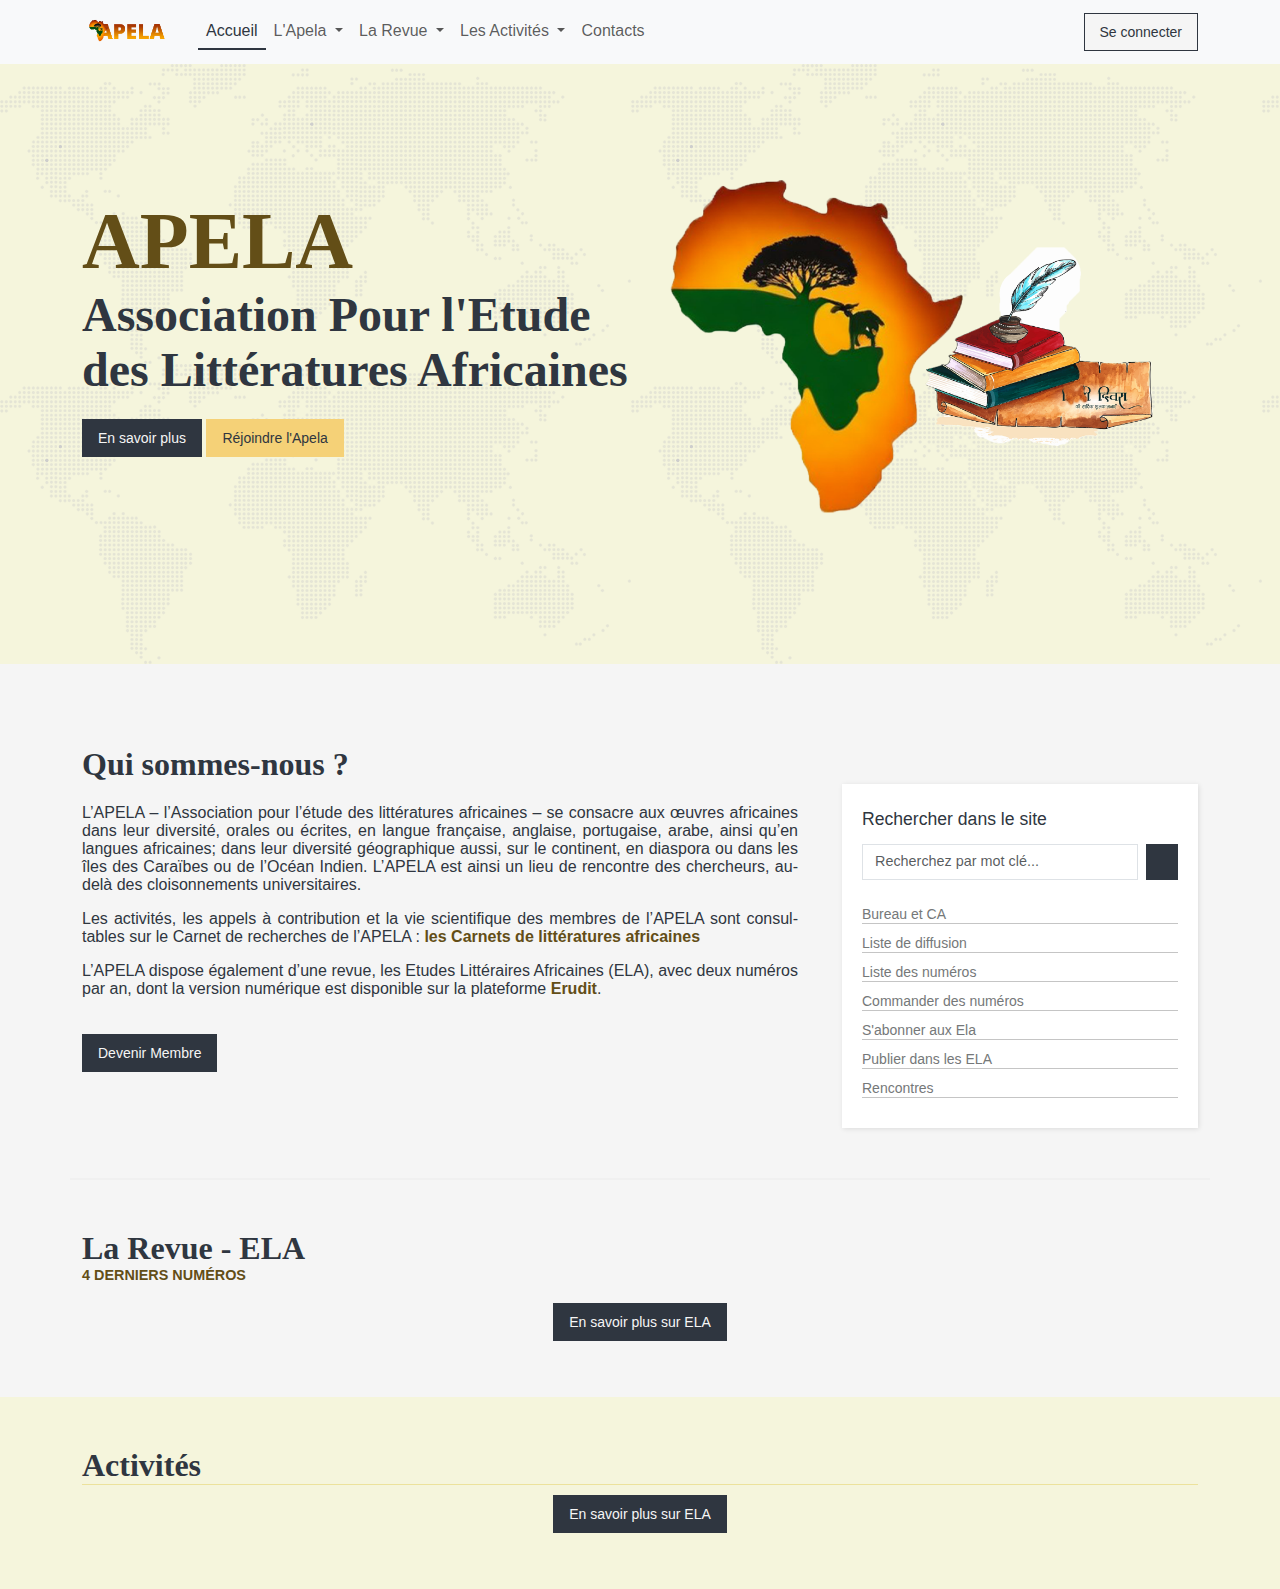
<file: index.html>
<!DOCTYPE html>
<html lang="fr">

<head>
    <meta charset="UTF-8">
    <meta name="viewport" content="width=device-width, initial-scale=1.0">
    <title>APELA - Association pour l'étude des littératures africaines</title>
    <link rel="stylesheet" href="assets/css/style.css">
    <link rel="stylesheet" href="https://unicons.iconscout.com/release/v4.0.0/css/line.css" />
    <link rel="stylesheet" href="assets/css/bootstrap.css">
    <link rel="stylesheet" href="assets/css/icomoon.css">
    <link rel="stylesheet" href="assets/css/owl.carousel.css">
    <link rel="stylesheet" href="assets/css/owl.theme.default.css">
</head>

<body>
    <header>
        <nav class="navbar navbar-expand-lg navbar-light bg-light">
            <div class="container">
                <a class="navbar-brand" href="#"><img src="assets/img/logo.png" alt="" width="100"></a>
                <button class="navbar-toggler" type="button" data-bs-toggle="collapse"
                    data-bs-target="#navbarSupportedContent" aria-controls="navbarSupportedContent"
                    aria-expanded="false" aria-label="Toggle navigation" onclick="myFunction(this)">
                    <!-- <span class="navbar-toggler-icon"></span> -->
                    <span class="icon navbar-toggler-icon">
                        <i class="bar1 al"></i>
                        <i class="bar2 al"></i>
                        <i class="bar3 al"></i>
                    </span>
                    <span class="menu">Menu</span>
                </button>
                <div class="collapse navbar-collapse" id="navbarSupportedContent">
                    <ul class="navbar-nav me-auto mb-2 mb-lg-0">
                        <li class="nav-item">
                            <a class="nav-link active" aria-current="page" href="#">Accueil</a>
                        </li>
                        <li class="nav-item dropdown">
                            <a class="nav-link dropdown-toggle" href="#" id="navbarDropdown" role="button"
                                data-bs-toggle="dropdown" aria-expanded="false">
                                L'Apela
                            </a>
                            <ul class="dropdown-menu" aria-labelledby="navbarDropdown">
                                <li><a class="dropdown-item" href="#">Bureau et CA</a></li>
                                <li><a class="dropdown-item" href="#">Adhésions</a></li>
                                <li><a class="dropdown-item" href="#">Liste de diffusion</a></li>
                                <!-- <li>
                                    <hr class="dropdown-divider">
                                </li>
                                <li><a class="dropdown-item" href="#">Something else here</a></li> -->
                            </ul>
                        </li>
                        <li class="nav-item dropdown">
                            <a class="nav-link dropdown-toggle" href="#" id="navbarDropdown" role="button"
                                data-bs-toggle="dropdown" aria-expanded="false">
                                La Revue
                            </a>
                            <ul class="dropdown-menu" aria-labelledby="navbarDropdown">
                                <li><a class="dropdown-item" href="#">L'équipe de Rédaction</a></li>
                                <li><a class="dropdown-item" href="#">Liste des numéros</a></li>
                                <li><a class="dropdown-item" href="#">Commander des numéros</a></li>
                                <li><a class="dropdown-item" href="#">S'abonner aux ELA</a></li>
                                <li><a class="dropdown-item" href="#">Publier dans les ELA</a></li>
                                <li><a class="dropdown-item" href="#">Envoyer un ouvrage</a></li>
                                <!-- <li>
                                    <hr class="dropdown-divider">
                                </li>
                                <li><a class="dropdown-item" href="#">Something else here</a></li> -->
                            </ul>
                        </li>
                        <li class="nav-item dropdown">
                            <a class="nav-link dropdown-toggle" href="#" id="navbarDropdown" role="button"
                                data-bs-toggle="dropdown" aria-expanded="false">
                                Les Activités
                            </a>
                            <ul class="dropdown-menu" aria-labelledby="navbarDropdown">
                                <li><a class="dropdown-item" href="#">Actualités</a></li>
                                <li><a class="dropdown-item" href="#">Publications</a></li>
                                <li><a class="dropdown-item" href="#">Rencontres</a></li>
                            </ul>
                        </li>
                        <li class="nav-item">
                            <a class="nav-link" aria-current="page" href="#">Contacts</a>
                        </li>

                    </ul>
                    <div class="d-flex">
                        <a href="" class="bouton bouton-default uil uil-user"> Se connecter</a>
                    </div>
                    <!-- <form class="d-flex">
                        <input class="form-control me-2" type="search" placeholder="Rechercher" aria-label="Search">
                        <button class="bouton bouton-primary" type="submit">OK</button>
                    </form> -->
                </div>
            </div>
        </nav>
        <section class="banner">
            <div class="container">
                <div class="row">
                    <div class="col-md-6">
                        <div class="banner__description">
                            <h1><span>APELA</span><br>Association Pour l'Etude des Littératures Africaines</h1>
                            <a href="#" class="bouton bouton-primary">En savoir plus</a>
                            <a href="#" class="bouton bouton-secondary">Réjoindre l'Apela</a>
                        </div>
                    </div>
                    <div class="col-md-6">
                        <div class="banner__image">
                            <img src="assets/img/banner.png" alt="Des livres et une plumes" width="500px">
                        </div>
                    </div>
                </div>
            </div>
        </section>
    </header>
    <main class="">
        <section class="apropos container">
            <div class="row">
                <div class="col-md-8">
                    <div class="apropos__description">
                        <h1>Qui sommes-nous ?</h1>
                        <p>L’APELA – l’Association pour l’étude des littératures africaines – se consacre aux œuvres
                            africaines
                            dans leur diversité, orales ou écrites, en langue française, anglaise, portugaise, arabe,
                            ainsi
                            qu’en langues africaines; dans leur diversité géographique aussi, sur le continent, en
                            diaspora ou
                            dans les îles des Caraïbes ou de l’Océan Indien. L’APELA est ainsi un lieu de rencontre des
                            chercheurs, au-delà des cloisonnements universitaires.</p>
                        <p>Les activités, les appels à contribution et la vie scientifique des membres de l’APELA sont
                            consultables sur le Carnet de recherches de l’APELA : <a href="https://apela.hypotheses.org"
                                class="interno">les Carnets de littératures africaines</a>
                        </p>
                        <p>L’APELA dispose également d’une revue, les Etudes Littéraires Africaines (ELA), avec deux
                            numéros par an, dont la version numérique est disponible sur la plateforme <a
                                href="https://erudit.org" class="interno">Erudit</a>.</p>
                        <p><a href="" class="bouton bouton-primary">Devenir Membre</a></p>

                    </div>
                </div>
                <div class="col-md-4">
                    <div class="apropos__navigation">
                        <h2>Rechercher dans le site</h2>
                        <form class="d-flex">
                            <input class="form-control me-2" type="search" placeholder="Recherchez par mot clé..." aria-label="Search">
                            <button class="bouton bouton-primary uil uil-search" type="submit"></button>
                        </form>
                        <div class="apropos__navigation--description">
                            <div class="flex">
                                <a class="" data-bs-toggle="collapse" href="#bureau" role="button" aria-expanded="false"
                                    aria-controls="bureau">
                                    Bureau et CA
                                </a>
                            </div>
                            <div class="collapse" id="bureau">
                                <div class="card card-body">
                                    Les informations sur nos bureaux et CA.
                                </div>
                            </div>
                        </div>
                        <div class="apropos__navigation--description">
                            <div class="flex">
                                <a class="" data-bs-toggle="collapse" href="#diffusion" role="button"
                                    aria-expanded="false" aria-controls="diffusion">
                                    Liste de diffusion
                                </a>
                            </div>
                            <div class="collapse" id="diffusion">
                                <div class="card card-body">
                                    Les informations sur nos bureaux et CA.
                                </div>
                            </div>
                        </div>
                        <div class="apropos__navigation--description">
                            <div class="flex">
                                <a class="" data-bs-toggle="collapse" href="#numeros" role="button"
                                    aria-expanded="false" aria-controls="numeros">
                                    Liste des numéros
                                </a>
                            </div>
                            <div class="collapse" id="numeros">
                                <div class="card card-body">
                                    Les informations sur nos bureaux et CA.
                                </div>
                            </div>
                        </div>
                        <div class="apropos__navigation--description">
                            <div class="flex">
                                <a class="" data-bs-toggle="collapse" href="#commande" role="button"
                                    aria-expanded="false" aria-controls="commande">
                                    Commander des numéros
                                </a>
                            </div>
                            <div class="collapse" id="commande">
                                <div class="card card-body">
                                    Les informations sur nos bureaux et CA.
                                </div>
                            </div>
                        </div>
                        <div class="apropos__navigation--description">
                            <div class="flex">
                                <a class="" data-bs-toggle="collapse" href="#ela" role="button" aria-expanded="false"
                                    aria-controls="ela">
                                    S'abonner aux Ela
                                </a>
                            </div>
                            <div class="collapse" id="ela">
                                <div class="card card-body">
                                    Les informations sur nos bureaux et CA.
                                </div>
                            </div>
                        </div>
                        <div class="apropos__navigation--description">
                            <div class="flex">
                                <a class="" data-bs-toggle="collapse" href="#publier" role="button"
                                    aria-expanded="false" aria-controls="ela">
                                    Publier dans les ELA
                                </a>
                            </div>
                            <div class="collapse" id="publier">
                                <div class="card card-body">
                                    Les informations sur nos bureaux et CA.
                                </div>
                            </div>
                        </div>
                        <div class="apropos__navigation--description">
                            <div class="flex">
                                <a class="" data-bs-toggle="collapse" href="#rencontres" role="button"
                                    aria-expanded="false" aria-controls="Rencontres">
                                    Rencontres
                                </a>
                            </div>
                            <div class="collapse" id="rencontres">
                                <div class="card card-body">
                                    Les informations sur nos bureaux et CA.
                                </div>
                            </div>
                        </div>
                    </div>
                </div>
            </div>
        </section>
        <section class="actus">
            <div class="container">
                <h1>La Revue - ELA</h1>
                <span>4 Derniers Numéros</span>
                <div class="owl-carousel owl-theme" id="actus-carousel">
                    <div class="item">
                      <div class="imago">
                        <img src="assets/img/numero_56.jpg" alt="Relire Senghor image">
                      </div>
                      <div class="corps__titre">
          
                        <h2><a href="">Relire Senghor</a></h2>
                        <span><a href="">Numéro 56, Décembre 2023</a></span>
                      </div>
                    </div>
                    <div class="item">
                        <div class="imago">
                          <img src="assets/img/numero_55.jpg" alt="Revue couverture">
                        </div>
                        <div class="corps__titre">
            
                          <h2><a href="">Ecopoétique des profonds</a></h2>
                          <span><a href="">Numéro 55, 2023</a></span>
                        </div>
                      </div>
                      <div class="item">
                        <div class="imago">
                          <img src="assets/img/numero_54.jpg" alt="Revue Couverture">
                        </div>
                        <div class="corps__titre">
            
                          <h2><a href="">Futurs Africains : Utopies et dystopies</a></h2>
                          <span><a href="">Numéro 54, 2022</a></span>
                        </div>
                      </div>
                      <div class="item">
                        <div class="imago">
                          <img src="assets/img/numero_53.jpg" alt="Revue couverture">
                        </div>
                        <div class="corps__titre">
            
                          <h2><a href="">Approches pluridisciplinaires et postcoloniales de la traduction en Afrique</a></h2>
                          <span><a href="">Numéro 53, 2022</a></span>
                        </div>
                      </div>
                  </div>
                  <p class="text-center"><a href="" class="bouton bouton-primary">En savoir plus sur ELA</a></p>
            </div>
        </section>
        <section class="activites">
            <div class="container">
                <h1>Activités</h1>
                <div class="">

                </div>
                <div class="owl-carousel owl-theme" id="activites-carousel">
                    <div class="item">
                      <div class="imago">
                        <img src="assets/img/numero_56.jpg" alt="Relire Senghor image">
                      </div>
                      <div class="corps__titre">
          
                        <h2><a href="">Relire Senghor</a></h2>
                        <span><a href="">Numéro 56, Décembre 2023</a></span>
                      </div>
                    </div>
                </div>
                    
                  <p class="text-center"><a href="" class="bouton bouton-primary">En savoir plus sur ELA</a></p>
            </div>
        </section>
    </main>
    <footer>

    </footer>
    <script src="https://code.jquery.com/jquery-3.7.1.min.js"
    integrity="sha256-/JqT3SQfawRcv/BIHPThkBvs0OEvtFFmqPF/lYI/Cxo=" crossorigin="anonymous"></script>
    <script src="https://cdn.jsdelivr.net/npm/bootstrap@5.0.2/dist/js/bootstrap.bundle.min.js"
        integrity="sha384-MrcW6ZMFYlzcLA8Nl+NtUVF0sA7MsXsP1UyJoMp4YLEuNSfAP+JcXn/tWtIaxVXM"
        crossorigin="anonymous"></script>
        
        <script src="assets/js/script.js"></script>
    <script src="assets/js/owl.carousel.js"></script>
    <script src="assets/js/owl-me.js">
        //Carousel

    </script>
</body>

</html>
</file>
<file: assets/css/style.css>
:root{
     --marron: #634e17;
    --secondary : #f5d177;
    --white-color : #f5f5f5;
    --dark-color : #2f3640;
    --primary: #2f3640;
    --metal-color : #757879;
    --padding--100 : 100px;
 }

@import url('https://fonts.googleapis.com/css2?family=Open+Sans:ital,wght@0,300..800;1,300..800&family=Playfair+Display:ital,wght@0,400..900;1,400..900&display=swap');

* {
  font-family: "Open Sans", sans-serif;
  color: var(--dark-color);
  /* font-optical-sizing: auto;
  font-weight: 400;
  font-style: normal;
  font-variation-settings: "wdth" 100, "wght" 400; */
}
body {
  background: var(--white-color);
  margin: 0;
}
/* .container{
    max-width: 1200px;
    padding: auto;
} */

h1,
h2,
h3 {
  font-family: "Playfair Display", serif;
  /* font-optical-sizing: auto;
  font-weight : 800; */
  /* font-style: normal; */
  color: var(--dark-color);
}
a {
    text-decoration: none;
}

.bouton {
    padding: 10px 15px;
    font-size: 14px;
}
.bouton-primary {
    background: var(--primary);
    color: var(--white-color);
    transition: all 0.3s ease;
    border: 1px solid var(--dark-color);
}
.bouton-primary:hover, .bouton-primary:focus {
  background: var(--white-color);
  color: var(--dark-color);
  border: 1px solid var(--dark-color);
}
.bouton-secondary {
    background: var(--secondary);
    color: var(--dark-color);
    transition: all 0.3s ease;
    border: 1px solid var(--secondary);

}
.bouton-secondary:hover, .bouton-secondary:focus {
  background: var(--white-color);
  color: var(--dark-color);
  border: 1px solid var(--dark-color);
}
.bouton-default {
    background: var(--white-color);
    color: var(--dark-color);
    transition: all 0.3s ease;
    border: 1px solid var(--dark-color);
  transition: all 0.3s ease;

}
.bouton-default:hover, .bouton-default:focus {
    background: var(--dark-color);
    color: var(--white-color);
  
}

/* Navbar */
.navbar .bar1, .navbar .bar2, .navbar .bar3{
    width: 22px;
    height: 2px;
    background-color: var(--primary);
    transition: 0.4s;
    display: block;
    position: relative;
  }
  .navbar .bar1{
    margin: 3px 0;
  }
  .navbar .bar2{
    margin: 4px 0;
  }
  .navbar .bar3{
    margin: 0px 0px 0px 0px;
  }
  .navbar .change .bar1 {
    -webkit-transform: rotate(42deg) translate(-2px, 6px);
    transform: rotate(-42deg) translate(-2px, 6px);
  }
  .navbar .change .bar2 {
    opacity: 0;
  }
  .navbar .change .bar3 {
    -webkit-transform: rotate(46deg) translate(-4px, -8px);
    transform: rotate(46deg) translate(-4px, -8px);
  }
  .navbar .menu{
    display: inline-block;
    /* position: static; */
    font-size: 0.9rem !important;
    color: var(--primary);
  }
  .navbar-toggler {
    padding: var(--bs-navbar-toggler-padding-y) var(--bs-navbar-toggler-padding-x);
    font-size: var(--bs-navbar-toggler-font-size);
    line-height: 1;
    color: var(--dark-color) !important;
    background-color: transparent;
    border: 1px solid var(--primary);
    border-radius: 0;
    transition: var(--bs-navbar-toggler-transition);
  }
  .navbar-toggler:focus {
    text-decoration: none;
    outline: 0;
    /* box-shadow: 0 0 0 var(--bs-navbar-toggler-focus-width); */
  }
  .navbar-toggler-icon {
    display: inline-block;
    width: 1.5em;
    height: 1.5em;
    vertical-align: middle;
    padding-top: 5px;
    /* background-image: var(--bs-navbar-toggler-icon-bg);
    background-repeat: no-repeat;
    background-position: center;
    background-size: 100%; */
  }
.dropdown-menu{
    background-color: rgb(248, 249, 250) !important;
    border-radius: 0 !important;
    color: var(--dark-color);
    border-color: rgb(235, 235, 235) !important;
    border-top: 0 !important;
}
@media screen and (max-width : 768px) {
    .dropdown-menu{
        border: 0 !important;
    }
}
.dropdown-item{
    border-bottom: 1px solid rgb(235, 235, 235) !important;
}
.nav-item .active {
    color: var(--primary) !important;
    font-weight: 500;
    border-bottom: var(--primary) 2px solid;
}


.navbar .form-control{
    border-radius: 0 !important;
    font-size: 0.9rem;
}
.navbar .form-control:focus{
    border-radius: 0 !important;
    border: 1px solid var(--primary) !important;
    box-shadow: none !important;
}
  /* Banner */
.banner {
    height: 600px;
    align-items: center; 
    padding: 100px 20px !important;
    color: var(--white-color);
    text-align: left;
    background-color: beige;
    background-image: url('../img/bg-banner.png');
}
@media screen and (max-width : 767px) {
    .banner{
        height: auto;
        justify-content: center;
        padding: auto;
    }
    .banner__image img{
        display: none;
    }
}
.banner__image img{
  width: 100%;
}

.banner .banner__description h1 {
    font-size: 3rem;
    font-weight: 800;
    color: var(--primary);
}
.banner .banner__description span {
    font-family: "Playfair Display", serif;
    font-size: 5rem;
    font-weight: 900;
    color: var(--marron);
}

.banner .banner__image img {
    height: auto;

}

/* Section Apropos */
.apropos{
    padding: 50px 20px;
    border-bottom: 2px solid rgb(240, 240, 240);
}
.apropos h1{
    font-size: 2rem;
}
.apropos p{
    text-align: justify;
    hyphens: auto;
}
.apropos .apropos__description{
    padding-right: 20px;
    padding-top: 10px;
}
@media screen and (max-width : 567px) {
    .apropos .apropos__description{
        padding-right: 0;
    }
}
.apropos .apropos__description .interno{
  font-weight: 600;
  color: var(--marron);
}
.apropos .apropos__description .bouton-primary{
  display: inline-block;
  /* color: var(--white-color); */
  margin-top: 20px;
}
.apropos .apropos__navigation{
    background-color: #fff;
    box-shadow: 1px 1px 5px rgba(0, 0, 0, 0.1);
    padding: 10px 20px 20px 20px;
    margin-top: 70px;
}
.apropos .apropos__navigation h2{
    font-size: 1.1rem;
    color: var(--primary);
    font-family: "open sans", sans-serif;
    /* text-transform: uppercase; */
    border-bottom: 2px;
    font-weight: 500;
}
.apropos .apropos__navigation form{
    /* border-bottom: #e7e7e7 2px solid; */
    padding-bottom: 15px;
}
.form-control{
  border-radius: 0 !important;
  font-size: 0.9rem !important;
  color: var(--dark-color) !important;
}
.form-control:focus{
  border-radius: 0 !important;
  border: 1px solid var(--primary) !important;
  box-shadow: none !important;
}
.apropos .apropos__navigation .flex{
    margin: 10px 0;
    border-bottom: 1px solid rgb(197, 197, 197) !important;
}
.apropos .apropos__navigation .flex a , .apropos .apropos__navigation .flex i{
  color: var(--metal-color) !important;
  /* font-weight: 600; */
  transition: all 0.3s ease !important ;
  font-size: 14px !important;
}
.apropos .apropos__navigation .flex i{
  font-size: 1.3rem;
  font-weight: bold;
}

.apropos .apropos__navigation .flex a:hover{
  color: var(--marron) !important;
  /* font-weight: 600; */
}
.apropos__navigation .card{
  border-radius: none !important;
  font-size: 0.9rem !important;
}

/*Revue Ela - Accueil */

.actus{
  padding: 50px 20px;
  /* background-color: beige; */
}
.actus h1, .activites h1{
  font-size: 2rem;
  /* line-height: 0.9rem; */
  margin : 0;
  /* border-bottom : 2px solid rgb(243, 243, 196); */
}
.actus span{
  display: block;
  color : var(--marron);
  font-size : 0.9rem;
  font-weight: 700;
  margin-bottom: 30px;
  text-transform: uppercase;
}
.actus .corps__titre span{
  font-size: 0.8rem;
  font-weight: 500;
  color: var(--marron);
  text-transform: none;
}
.actus .corps__titre h2{
  font-size: 1rem;
  font-weight: 600;
  line-height: 1rem;
  margin-bottom: 5px;
}
.actus .corps__titre a{
  color: var(--dark-color);
  transition: all 0.3s ease;
}
.actus .corps__titre a:hover{
  color: var(--marron);
}

/*** Activités de l'Apela - Accueil ***/

.activites{
  padding: 50px 20px;
  background-color: beige;
}
.activites h1{
  border-bottom: 1px solid rgba(228, 207, 92, 0.5);
  margin-bottom: 20px;
}
</file>
<file: assets/css/icomoon.css>
@font-face {
  font-family: 'icomoon';
  src:  url('../fonts/icomoon/icomoon.eot?6iuir');
  src:  url('../fonts/icomoon/icomoon.eot?6iuir#iefix') format('embedded-opentype'),
    url('../fonts/icomoon/icomoon.ttf?6iuir') format('truetype'),
    url('../fonts/icomoon/icomoon.woff?6iuir') format('woff'),
    url('../fonts/icomoon/icomoon.svg?6iuir#icomoon') format('svg');
  font-weight: normal;
  font-style: normal;
}

[class^="icon-"], [class*=" icon-"] {
  /* use !important to prevent issues with browser extensions that change fonts */
  font-family: 'icomoon' !important;
  speak: none;
  font-style: normal;
  font-weight: normal;
  font-variant: normal;
  text-transform: none;
  line-height: 1;

  /* Better Font Rendering =========== */
  -webkit-font-smoothing: antialiased;
  -moz-osx-font-smoothing: grayscale;
}

.icon-eye:before {
  content: "\e000";
}
.icon-paper-clip:before {
  content: "\e001";
}
.icon-mail:before {
  content: "\e002";
}
.icon-toggle:before {
  content: "\e003";
}
.icon-layout:before {
  content: "\e004";
}
.icon-link:before {
  content: "\e005";
}
.icon-bell:before {
  content: "\e006";
}
.icon-lock:before {
  content: "\e007";
}
.icon-unlock:before {
  content: "\e008";
}
.icon-ribbon:before {
  content: "\e009";
}
.icon-image:before {
  content: "\e010";
}
.icon-signal:before {
  content: "\e011";
}
.icon-target:before {
  content: "\e012";
}
.icon-clipboard:before {
  content: "\e013";
}
.icon-clock:before {
  content: "\e014";
}
.icon-watch:before {
  content: "\e015";
}
.icon-air-play:before {
  content: "\e016";
}
.icon-camera:before {
  content: "\e017";
}
.icon-video:before {
  content: "\e018";
}
.icon-disc:before {
  content: "\e019";
}
.icon-printer:before {
  content: "\e020";
}
.icon-monitor:before {
  content: "\e021";
}
.icon-server:before {
  content: "\e022";
}
.icon-cog:before {
  content: "\e023";
}
.icon-heart:before {
  content: "\e024";
}
.icon-paragraph:before {
  content: "\e025";
}
.icon-align-justify:before {
  content: "\e026";
}
.icon-align-left:before {
  content: "\e027";
}
.icon-align-center:before {
  content: "\e028";
}
.icon-align-right:before {
  content: "\e029";
}
.icon-book:before {
  content: "\e030";
}
.icon-layers:before {
  content: "\e031";
}
.icon-stack:before {
  content: "\e032";
}
.icon-stack-2:before {
  content: "\e033";
}
.icon-paper:before {
  content: "\e034";
}
.icon-paper-stack:before {
  content: "\e035";
}
.icon-search:before {
  content: "\e036";
}
.icon-zoom-in:before {
  content: "\e037";
}
.icon-zoom-out:before {
  content: "\e038";
}
.icon-reply:before {
  content: "\e039";
}
.icon-circle-plus:before {
  content: "\e040";
}
.icon-circle-minus:before {
  content: "\e041";
}
.icon-circle-check:before {
  content: "\e042";
}
.icon-circle-cross:before {
  content: "\e043";
}
.icon-square-plus:before {
  content: "\e044";
}
.icon-square-minus:before {
  content: "\e045";
}
.icon-square-check:before {
  content: "\e046";
}
.icon-square-cross:before {
  content: "\e047";
}
.icon-microphone:before {
  content: "\e048";
}
.icon-record:before {
  content: "\e049";
}
.icon-skip-back:before {
  content: "\e050";
}
.icon-rewind:before {
  content: "\e051";
}
.icon-play:before {
  content: "\e052";
}
.icon-pause:before {
  content: "\e053";
}
.icon-stop:before {
  content: "\e054";
}
.icon-fast-forward:before {
  content: "\e055";
}
.icon-skip-forward:before {
  content: "\e056";
}
.icon-shuffle:before {
  content: "\e057";
}
.icon-repeat:before {
  content: "\e058";
}
.icon-folder:before {
  content: "\e059";
}
.icon-umbrella:before {
  content: "\e060";
}
.icon-moon:before {
  content: "\e061";
}
.icon-thermometer:before {
  content: "\e062";
}
.icon-drop:before {
  content: "\e063";
}
.icon-sun:before {
  content: "\e064";
}
.icon-cloud:before {
  content: "\e065";
}
.icon-cloud-upload:before {
  content: "\e066";
}
.icon-cloud-download:before {
  content: "\e067";
}
.icon-upload:before {
  content: "\e068";
}
.icon-download:before {
  content: "\e069";
}
.icon-location:before {
  content: "\e070";
}
.icon-location-2:before {
  content: "\e071";
}
.icon-map:before {
  content: "\e072";
}
.icon-battery:before {
  content: "\e073";
}
.icon-head:before {
  content: "\e074";
}
.icon-briefcase:before {
  content: "\e075";
}
.icon-speech-bubble:before {
  content: "\e076";
}
.icon-anchor:before {
  content: "\e077";
}
.icon-globe:before {
  content: "\e078";
}
.icon-box:before {
  content: "\e079";
}
.icon-reload:before {
  content: "\e080";
}
.icon-share:before {
  content: "\e081";
}
.icon-marquee:before {
  content: "\e082";
}
.icon-marquee-plus:before {
  content: "\e083";
}
.icon-marquee-minus:before {
  content: "\e084";
}
.icon-tag:before {
  content: "\e085";
}
.icon-power:before {
  content: "\e086";
}
.icon-command:before {
  content: "\e087";
}
.icon-alt:before {
  content: "\e088";
}
.icon-esc:before {
  content: "\e089";
}
.icon-bar-graph:before {
  content: "\e090";
}
.icon-bar-graph-2:before {
  content: "\e091";
}
.icon-pie-graph:before {
  content: "\e092";
}
.icon-star:before {
  content: "\e093";
}
.icon-arrow-left:before {
  content: "\e094";
}
.icon-arrow-right:before {
  content: "\e095";
}
.icon-arrow-up:before {
  content: "\e096";
}
.icon-arrow-down:before {
  content: "\e097";
}
.icon-volume:before {
  content: "\e098";
}
.icon-mute:before {
  content: "\e099";
}
.icon-content-right:before {
  content: "\e100";
}
.icon-content-left:before {
  content: "\e101";
}
.icon-grid:before {
  content: "\e102";
}
.icon-grid-2:before {
  content: "\e103";
}
.icon-columns:before {
  content: "\e104";
}
.icon-loader:before {
  content: "\e105";
}
.icon-bag:before {
  content: "\e106";
}
.icon-ban:before {
  content: "\e107";
}
.icon-flag:before {
  content: "\e108";
}
.icon-trash:before {
  content: "\e109";
}
.icon-expand:before {
  content: "\e110";
}
.icon-contract:before {
  content: "\e111";
}
.icon-maximize:before {
  content: "\e112";
}
.icon-minimize:before {
  content: "\e113";
}
.icon-plus:before {
  content: "\e114";
}
.icon-minus:before {
  content: "\e115";
}
.icon-check:before {
  content: "\e116";
}
.icon-cross:before {
  content: "\e117";
}
.icon-move:before {
  content: "\e118";
}
.icon-delete:before {
  content: "\e119";
}
.icon-menu:before {
  content: "\e120";
}
.icon-archive:before {
  content: "\e121";
}
.icon-inbox:before {
  content: "\e122";
}
.icon-outbox:before {
  content: "\e123";
}
.icon-file:before {
  content: "\e124";
}
.icon-file-add:before {
  content: "\e125";
}
.icon-file-subtract:before {
  content: "\e126";
}
.icon-help:before {
  content: "\e127";
}
.icon-open:before {
  content: "\e128";
}
.icon-ellipsis:before {
  content: "\e129";
}
.icon-add-to-list:before {
  content: "\e900";
}
.icon-classic-computer:before {
  content: "\e901";
}
.icon-controller-fast-backward:before {
  content: "\e902";
}
.icon-creative-commons-attribution:before {
  content: "\e903";
}
.icon-creative-commons-noderivs:before {
  content: "\e904";
}
.icon-creative-commons-noncommercial-eu:before {
  content: "\e905";
}
.icon-creative-commons-noncommercial-us:before {
  content: "\e906";
}
.icon-creative-commons-public-domain:before {
  content: "\e907";
}
.icon-creative-commons-remix:before {
  content: "\e908";
}
.icon-creative-commons-share:before {
  content: "\e909";
}
.icon-creative-commons-sharealike:before {
  content: "\e90a";
}
.icon-creative-commons:before {
  content: "\e90b";
}
.icon-document-landscape:before {
  content: "\e90c";
}
.icon-remove-user:before {
  content: "\e90d";
}
.icon-warning:before {
  content: "\e90e";
}
.icon-arrow-bold-down:before {
  content: "\e90f";
}
.icon-arrow-bold-left:before {
  content: "\e910";
}
.icon-arrow-bold-right:before {
  content: "\e911";
}
.icon-arrow-bold-up:before {
  content: "\e912";
}
.icon-arrow-down2:before {
  content: "\e913";
}
.icon-arrow-left2:before {
  content: "\e914";
}
.icon-arrow-long-down:before {
  content: "\e915";
}
.icon-arrow-long-left:before {
  content: "\e916";
}
.icon-arrow-long-right:before {
  content: "\e917";
}
.icon-arrow-long-up:before {
  content: "\e918";
}
.icon-arrow-right2:before {
  content: "\e919";
}
.icon-arrow-up2:before {
  content: "\e91a";
}
.icon-arrow-with-circle-down:before {
  content: "\e91b";
}
.icon-arrow-with-circle-left:before {
  content: "\e91c";
}
.icon-arrow-with-circle-right:before {
  content: "\e91d";
}
.icon-arrow-with-circle-up:before {
  content: "\e91e";
}
.icon-bookmark:before {
  content: "\e91f";
}
.icon-bookmarks:before {
  content: "\e920";
}
.icon-chevron-down:before {
  content: "\e921";
}
.icon-chevron-left:before {
  content: "\e922";
}
.icon-chevron-right:before {
  content: "\e923";
}
.icon-chevron-small-down:before {
  content: "\e924";
}
.icon-chevron-small-left:before {
  content: "\e925";
}
.icon-chevron-small-right:before {
  content: "\e926";
}
.icon-chevron-small-up:before {
  content: "\e927";
}
.icon-chevron-thin-down:before {
  content: "\e928";
}
.icon-chevron-thin-left:before {
  content: "\e929";
}
.icon-chevron-thin-right:before {
  content: "\e92a";
}
.icon-chevron-thin-up:before {
  content: "\e92b";
}
.icon-chevron-up:before {
  content: "\e92c";
}
.icon-chevron-with-circle-down:before {
  content: "\e92d";
}
.icon-chevron-with-circle-left:before {
  content: "\e92e";
}
.icon-chevron-with-circle-right:before {
  content: "\e92f";
}
.icon-chevron-with-circle-up:before {
  content: "\e930";
}
.icon-cloud2:before {
  content: "\e931";
}
.icon-controller-fast-forward:before {
  content: "\e932";
}
.icon-controller-jump-to-start:before {
  content: "\e933";
}
.icon-controller-next:before {
  content: "\e934";
}
.icon-controller-paus:before {
  content: "\e935";
}
.icon-controller-play:before {
  content: "\e936";
}
.icon-controller-record:before {
  content: "\e937";
}
.icon-controller-stop:before {
  content: "\e938";
}
.icon-controller-volume:before {
  content: "\e939";
}
.icon-dot-single:before {
  content: "\e93a";
}
.icon-dots-three-horizontal:before {
  content: "\e93b";
}
.icon-dots-three-vertical:before {
  content: "\e93c";
}
.icon-dots-two-horizontal:before {
  content: "\e93d";
}
.icon-dots-two-vertical:before {
  content: "\e93e";
}
.icon-download2:before {
  content: "\e93f";
}
.icon-emoji-flirt:before {
  content: "\e940";
}
.icon-flow-branch:before {
  content: "\e941";
}
.icon-flow-cascade:before {
  content: "\e942";
}
.icon-flow-line:before {
  content: "\e943";
}
.icon-flow-parallel:before {
  content: "\e944";
}
.icon-flow-tree:before {
  content: "\e945";
}
.icon-install:before {
  content: "\e946";
}
.icon-layers2:before {
  content: "\e947";
}
.icon-open-book:before {
  content: "\e948";
}
.icon-resize-100:before {
  content: "\e949";
}
.icon-resize-full-screen:before {
  content: "\e94a";
}
.icon-save:before {
  content: "\e94b";
}
.icon-select-arrows:before {
  content: "\e94c";
}
.icon-sound-mute:before {
  content: "\e94d";
}
.icon-sound:before {
  content: "\e94e";
}
.icon-trash2:before {
  content: "\e94f";
}
.icon-triangle-down:before {
  content: "\e950";
}
.icon-triangle-left:before {
  content: "\e951";
}
.icon-triangle-right:before {
  content: "\e952";
}
.icon-triangle-up:before {
  content: "\e953";
}
.icon-uninstall:before {
  content: "\e954";
}
.icon-upload-to-cloud:before {
  content: "\e955";
}
.icon-upload2:before {
  content: "\e956";
}
.icon-add-user:before {
  content: "\e957";
}
.icon-address:before {
  content: "\e958";
}
.icon-adjust:before {
  content: "\e959";
}
.icon-air:before {
  content: "\e95a";
}
.icon-aircraft-landing:before {
  content: "\e95b";
}
.icon-aircraft-take-off:before {
  content: "\e95c";
}
.icon-aircraft:before {
  content: "\e95d";
}
.icon-align-bottom:before {
  content: "\e95e";
}
.icon-align-horizontal-middle:before {
  content: "\e95f";
}
.icon-align-left2:before {
  content: "\e960";
}
.icon-align-right2:before {
  content: "\e961";
}
.icon-align-top:before {
  content: "\e962";
}
.icon-align-vertical-middle:before {
  content: "\e963";
}
.icon-archive2:before {
  content: "\e964";
}
.icon-area-graph:before {
  content: "\e965";
}
.icon-attachment:before {
  content: "\e966";
}
.icon-awareness-ribbon:before {
  content: "\e967";
}
.icon-back-in-time:before {
  content: "\e968";
}
.icon-back:before {
  content: "\e969";
}
.icon-bar-graph2:before {
  content: "\e96a";
}
.icon-battery2:before {
  content: "\e96b";
}
.icon-beamed-note:before {
  content: "\e96c";
}
.icon-bell2:before {
  content: "\e96d";
}
.icon-blackboard:before {
  content: "\e96e";
}
.icon-block:before {
  content: "\e96f";
}
.icon-book2:before {
  content: "\e970";
}
.icon-bowl:before {
  content: "\e971";
}
.icon-box2:before {
  content: "\e972";
}
.icon-briefcase2:before {
  content: "\e973";
}
.icon-browser:before {
  content: "\e974";
}
.icon-brush:before {
  content: "\e975";
}
.icon-bucket:before {
  content: "\e976";
}
.icon-cake:before {
  content: "\e977";
}
.icon-calculator:before {
  content: "\e978";
}
.icon-calendar:before {
  content: "\e979";
}
.icon-camera2:before {
  content: "\e97a";
}
.icon-ccw:before {
  content: "\e97b";
}
.icon-chat:before {
  content: "\e97c";
}
.icon-check2:before {
  content: "\e97d";
}
.icon-circle-with-cross:before {
  content: "\e97e";
}
.icon-circle-with-minus:before {
  content: "\e97f";
}
.icon-circle-with-plus:before {
  content: "\e980";
}
.icon-circle:before {
  content: "\e981";
}
.icon-circular-graph:before {
  content: "\e982";
}
.icon-clapperboard:before {
  content: "\e983";
}
.icon-clipboard2:before {
  content: "\e984";
}
.icon-clock2:before {
  content: "\e985";
}
.icon-code:before {
  content: "\e986";
}
.icon-cog2:before {
  content: "\e987";
}
.icon-colours:before {
  content: "\e988";
}
.icon-compass:before {
  content: "\e989";
}
.icon-copy:before {
  content: "\e98a";
}
.icon-credit-card:before {
  content: "\e98b";
}
.icon-credit:before {
  content: "\e98c";
}
.icon-cross2:before {
  content: "\e98d";
}
.icon-cup:before {
  content: "\e98e";
}
.icon-cw:before {
  content: "\e98f";
}
.icon-cycle:before {
  content: "\e990";
}
.icon-database:before {
  content: "\e991";
}
.icon-dial-pad:before {
  content: "\e992";
}
.icon-direction:before {
  content: "\e993";
}
.icon-document:before {
  content: "\e994";
}
.icon-documents:before {
  content: "\e995";
}
.icon-drink:before {
  content: "\e996";
}
.icon-drive:before {
  content: "\e997";
}
.icon-drop2:before {
  content: "\e998";
}
.icon-edit:before {
  content: "\e999";
}
.icon-email:before {
  content: "\e99a";
}
.icon-emoji-happy:before {
  content: "\e99b";
}
.icon-emoji-neutral:before {
  content: "\e99c";
}
.icon-emoji-sad:before {
  content: "\e99d";
}
.icon-erase:before {
  content: "\e99e";
}
.icon-eraser:before {
  content: "\e99f";
}
.icon-export:before {
  content: "\e9a0";
}
.icon-eye2:before {
  content: "\e9a1";
}
.icon-feather:before {
  content: "\e9a2";
}
.icon-flag2:before {
  content: "\e9a3";
}
.icon-flash:before {
  content: "\e9a4";
}
.icon-flashlight:before {
  content: "\e9a5";
}
.icon-flat-brush:before {
  content: "\e9a6";
}
.icon-folder-images:before {
  content: "\e9a7";
}
.icon-folder-music:before {
  content: "\e9a8";
}
.icon-folder-video:before {
  content: "\e9a9";
}
.icon-folder2:before {
  content: "\e9aa";
}
.icon-forward:before {
  content: "\e9ab";
}
.icon-funnel:before {
  content: "\e9ac";
}
.icon-game-controller:before {
  content: "\e9ad";
}
.icon-gauge:before {
  content: "\e9ae";
}
.icon-globe2:before {
  content: "\e9af";
}
.icon-graduation-cap:before {
  content: "\e9b0";
}
.icon-grid2:before {
  content: "\e9b1";
}
.icon-hair-cross:before {
  content: "\e9b2";
}
.icon-hand:before {
  content: "\e9b3";
}
.icon-heart-outlined:before {
  content: "\e9b4";
}
.icon-heart2:before {
  content: "\e9b5";
}
.icon-help-with-circle:before {
  content: "\e9b6";
}
.icon-help2:before {
  content: "\e9b7";
}
.icon-home:before {
  content: "\e9b8";
}
.icon-hour-glass:before {
  content: "\e9b9";
}
.icon-image-inverted:before {
  content: "\e9ba";
}
.icon-image2:before {
  content: "\e9bb";
}
.icon-images:before {
  content: "\e9bc";
}
.icon-inbox2:before {
  content: "\e9bd";
}
.icon-infinity:before {
  content: "\e9be";
}
.icon-info-with-circle:before {
  content: "\e9bf";
}
.icon-info:before {
  content: "\e9c0";
}
.icon-key:before {
  content: "\e9c1";
}
.icon-keyboard:before {
  content: "\e9c2";
}
.icon-lab-flask:before {
  content: "\e9c3";
}
.icon-landline:before {
  content: "\e9c4";
}
.icon-language:before {
  content: "\e9c5";
}
.icon-laptop:before {
  content: "\e9c6";
}
.icon-leaf:before {
  content: "\e9c7";
}
.icon-level-down:before {
  content: "\e9c8";
}
.icon-level-up:before {
  content: "\e9c9";
}
.icon-lifebuoy:before {
  content: "\e9ca";
}
.icon-light-bulb:before {
  content: "\e9cb";
}
.icon-light-down:before {
  content: "\e9cc";
}
.icon-light-up:before {
  content: "\e9cd";
}
.icon-line-graph:before {
  content: "\e9ce";
}
.icon-link2:before {
  content: "\e9cf";
}
.icon-list:before {
  content: "\e9d0";
}
.icon-location-pin:before {
  content: "\e9d1";
}
.icon-location2:before {
  content: "\e9d2";
}
.icon-lock-open:before {
  content: "\e9d3";
}
.icon-lock2:before {
  content: "\e9d4";
}
.icon-log-out:before {
  content: "\e9d5";
}
.icon-login:before {
  content: "\e9d6";
}
.icon-loop:before {
  content: "\e9d7";
}
.icon-magnet:before {
  content: "\e9d8";
}
.icon-magnifying-glass:before {
  content: "\e9d9";
}
.icon-mail2:before {
  content: "\e9da";
}
.icon-man:before {
  content: "\e9db";
}
.icon-map2:before {
  content: "\e9dc";
}
.icon-mask:before {
  content: "\e9dd";
}
.icon-medal:before {
  content: "\e9de";
}
.icon-megaphone:before {
  content: "\e9df";
}
.icon-menu2:before {
  content: "\e9e0";
}
.icon-message:before {
  content: "\e9e1";
}
.icon-mic:before {
  content: "\e9e2";
}
.icon-minus2:before {
  content: "\e9e3";
}
.icon-mobile:before {
  content: "\e9e4";
}
.icon-modern-mic:before {
  content: "\e9e5";
}
.icon-moon2:before {
  content: "\e9e6";
}
.icon-mouse:before {
  content: "\e9e7";
}
.icon-music:before {
  content: "\e9e8";
}
.icon-network:before {
  content: "\e9e9";
}
.icon-new-message:before {
  content: "\e9ea";
}
.icon-new:before {
  content: "\e9eb";
}
.icon-news:before {
  content: "\e9ec";
}
.icon-note:before {
  content: "\e9ed";
}
.icon-notification:before {
  content: "\e9ee";
}
.icon-old-mobile:before {
  content: "\e9ef";
}
.icon-old-phone:before {
  content: "\e9f0";
}
.icon-palette:before {
  content: "\e9f1";
}
.icon-paper-plane:before {
  content: "\e9f2";
}
.icon-pencil:before {
  content: "\e9f3";
}
.icon-phone:before {
  content: "\e9f4";
}
.icon-pie-chart:before {
  content: "\e9f5";
}
.icon-pin:before {
  content: "\e9f6";
}
.icon-plus2:before {
  content: "\e9f7";
}
.icon-popup:before {
  content: "\e9f8";
}
.icon-power-plug:before {
  content: "\e9f9";
}
.icon-price-ribbon:before {
  content: "\e9fa";
}
.icon-price-tag:before {
  content: "\e9fb";
}
.icon-print:before {
  content: "\e9fc";
}
.icon-progress-empty:before {
  content: "\e9fd";
}
.icon-progress-full:before {
  content: "\e9fe";
}
.icon-progress-one:before {
  content: "\e9ff";
}
.icon-progress-two:before {
  content: "\ea00";
}
.icon-publish:before {
  content: "\ea01";
}
.icon-quote:before {
  content: "\ea02";
}
.icon-radio:before {
  content: "\ea03";
}
.icon-reply-all:before {
  content: "\ea04";
}
.icon-reply2:before {
  content: "\ea05";
}
.icon-retweet:before {
  content: "\ea06";
}
.icon-rocket:before {
  content: "\ea07";
}
.icon-round-brush:before {
  content: "\ea08";
}
.icon-rss:before {
  content: "\ea09";
}
.icon-ruler:before {
  content: "\ea0a";
}
.icon-scissors:before {
  content: "\ea0b";
}
.icon-share-alternitive:before {
  content: "\ea0c";
}
.icon-share2:before {
  content: "\ea0d";
}
.icon-shareable:before {
  content: "\ea0e";
}
.icon-shield:before {
  content: "\ea0f";
}
.icon-shop:before {
  content: "\ea10";
}
.icon-shopping-bag:before {
  content: "\ea11";
}
.icon-shopping-basket:before {
  content: "\ea12";
}
.icon-shopping-cart:before {
  content: "\ea13";
}
.icon-shuffle2:before {
  content: "\ea14";
}
.icon-signal2:before {
  content: "\ea15";
}
.icon-sound-mix:before {
  content: "\ea16";
}
.icon-sports-club:before {
  content: "\ea17";
}
.icon-spreadsheet:before {
  content: "\ea18";
}
.icon-squared-cross:before {
  content: "\ea19";
}
.icon-squared-minus:before {
  content: "\ea1a";
}
.icon-squared-plus:before {
  content: "\ea1b";
}
.icon-star-outlined:before {
  content: "\ea1c";
}
.icon-star2:before {
  content: "\ea1d";
}
.icon-stopwatch:before {
  content: "\ea1e";
}
.icon-suitcase:before {
  content: "\ea1f";
}
.icon-swap:before {
  content: "\ea20";
}
.icon-sweden:before {
  content: "\ea21";
}
.icon-switch:before {
  content: "\ea22";
}
.icon-tablet:before {
  content: "\ea23";
}
.icon-tag2:before {
  content: "\ea24";
}
.icon-text-document-inverted:before {
  content: "\ea25";
}
.icon-text-document:before {
  content: "\ea26";
}
.icon-text:before {
  content: "\ea27";
}
.icon-thermometer2:before {
  content: "\ea28";
}
.icon-thumbs-down:before {
  content: "\ea29";
}
.icon-thumbs-up:before {
  content: "\ea2a";
}
.icon-thunder-cloud:before {
  content: "\ea2b";
}
.icon-ticket:before {
  content: "\ea2c";
}
.icon-time-slot:before {
  content: "\ea2d";
}
.icon-tools:before {
  content: "\ea2e";
}
.icon-traffic-cone:before {
  content: "\ea2f";
}
.icon-tree:before {
  content: "\ea30";
}
.icon-trophy:before {
  content: "\ea31";
}
.icon-tv:before {
  content: "\ea32";
}
.icon-typing:before {
  content: "\ea33";
}
.icon-unread:before {
  content: "\ea34";
}
.icon-untag:before {
  content: "\ea35";
}
.icon-user:before {
  content: "\ea36";
}
.icon-users:before {
  content: "\ea37";
}
.icon-v-card:before {
  content: "\ea38";
}
.icon-video2:before {
  content: "\ea39";
}
.icon-vinyl:before {
  content: "\ea3a";
}
.icon-voicemail:before {
  content: "\ea3b";
}
.icon-wallet:before {
  content: "\ea3c";
}
.icon-water:before {
  content: "\ea3d";
}
.icon-px-with-circle:before {
  content: "\ea3e";
}
.icon-px:before {
  content: "\ea3f";
}
.icon-basecamp:before {
  content: "\ea40";
}
.icon-behance:before {
  content: "\ea41";
}
.icon-creative-cloud:before {
  content: "\ea42";
}
.icon-dropbox:before {
  content: "\ea43";
}
.icon-evernote:before {
  content: "\ea44";
}
.icon-flattr:before {
  content: "\ea45";
}
.icon-foursquare:before {
  content: "\ea46";
}
.icon-google-drive:before {
  content: "\ea47";
}
.icon-google-hangouts:before {
  content: "\ea48";
}
.icon-grooveshark:before {
  content: "\ea49";
}
.icon-icloud:before {
  content: "\ea4a";
}
.icon-mixi:before {
  content: "\ea4b";
}
.icon-onedrive:before {
  content: "\ea4c";
}
.icon-paypal:before {
  content: "\ea4d";
}
.icon-picasa:before {
  content: "\ea4e";
}
.icon-qq:before {
  content: "\ea4f";
}
.icon-rdio-with-circle:before {
  content: "\ea50";
}
.icon-renren:before {
  content: "\ea51";
}
.icon-scribd:before {
  content: "\ea52";
}
.icon-sina-weibo:before {
  content: "\ea53";
}
.icon-skype-with-circle:before {
  content: "\ea54";
}
.icon-skype:before {
  content: "\ea55";
}
.icon-slideshare:before {
  content: "\ea56";
}
.icon-smashing:before {
  content: "\ea57";
}
.icon-soundcloud:before {
  content: "\ea58";
}
.icon-spotify-with-circle:before {
  content: "\ea59";
}
.icon-spotify:before {
  content: "\ea5a";
}
.icon-swarm:before {
  content: "\ea5b";
}
.icon-vine-with-circle:before {
  content: "\ea5c";
}
.icon-vine:before {
  content: "\ea5d";
}
.icon-vk-alternitive:before {
  content: "\ea5e";
}
.icon-vk-with-circle:before {
  content: "\ea5f";
}
.icon-vk:before {
  content: "\ea60";
}
.icon-xing-with-circle:before {
  content: "\ea61";
}
.icon-xing:before {
  content: "\ea62";
}
.icon-yelp:before {
  content: "\ea63";
}
.icon-dribbble-with-circle:before {
  content: "\ea64";
}
.icon-dribbble:before {
  content: "\ea65";
}
.icon-facebook-with-circle:before {
  content: "\ea66";
}
.icon-facebook:before {
  content: "\ea67";
}
.icon-flickr-with-circle:before {
  content: "\ea68";
}
.icon-flickr:before {
  content: "\ea69";
}
.icon-github-with-circle:before {
  content: "\ea6a";
}
.icon-github:before {
  content: "\ea6b";
}
.icon-google-with-circle:before {
  content: "\ea6c";
}
.icon-google:before {
  content: "\ea6d";
}
.icon-instagram-with-circle:before {
  content: "\ea6e";
}
.icon-instagram:before {
  content: "\ea6f";
}
.icon-lastfm-with-circle:before {
  content: "\ea70";
}
.icon-lastfm:before {
  content: "\ea71";
}
.icon-linkedin-with-circle:before {
  content: "\ea72";
}
.icon-linkedin:before {
  content: "\ea73";
}
.icon-pinterest-with-circle:before {
  content: "\ea74";
}
.icon-pinterest:before {
  content: "\ea75";
}
.icon-rdio:before {
  content: "\ea76";
}
.icon-stumbleupon-with-circle:before {
  content: "\ea77";
}
.icon-stumbleupon:before {
  content: "\ea78";
}
.icon-tumblr-with-circle:before {
  content: "\ea79";
}
.icon-tumblr:before {
  content: "\ea7a";
}
.icon-twitter-with-circle:before {
  content: "\ea7b";
}
.icon-twitter:before {
  content: "\ea7c";
}
.icon-vimeo-with-circle:before {
  content: "\ea7d";
}
.icon-vimeo:before {
  content: "\ea7e";
}
.icon-youtube-with-circle:before {
  content: "\ea7f";
}
.icon-youtube:before {
  content: "\ea80";
}
</file>
